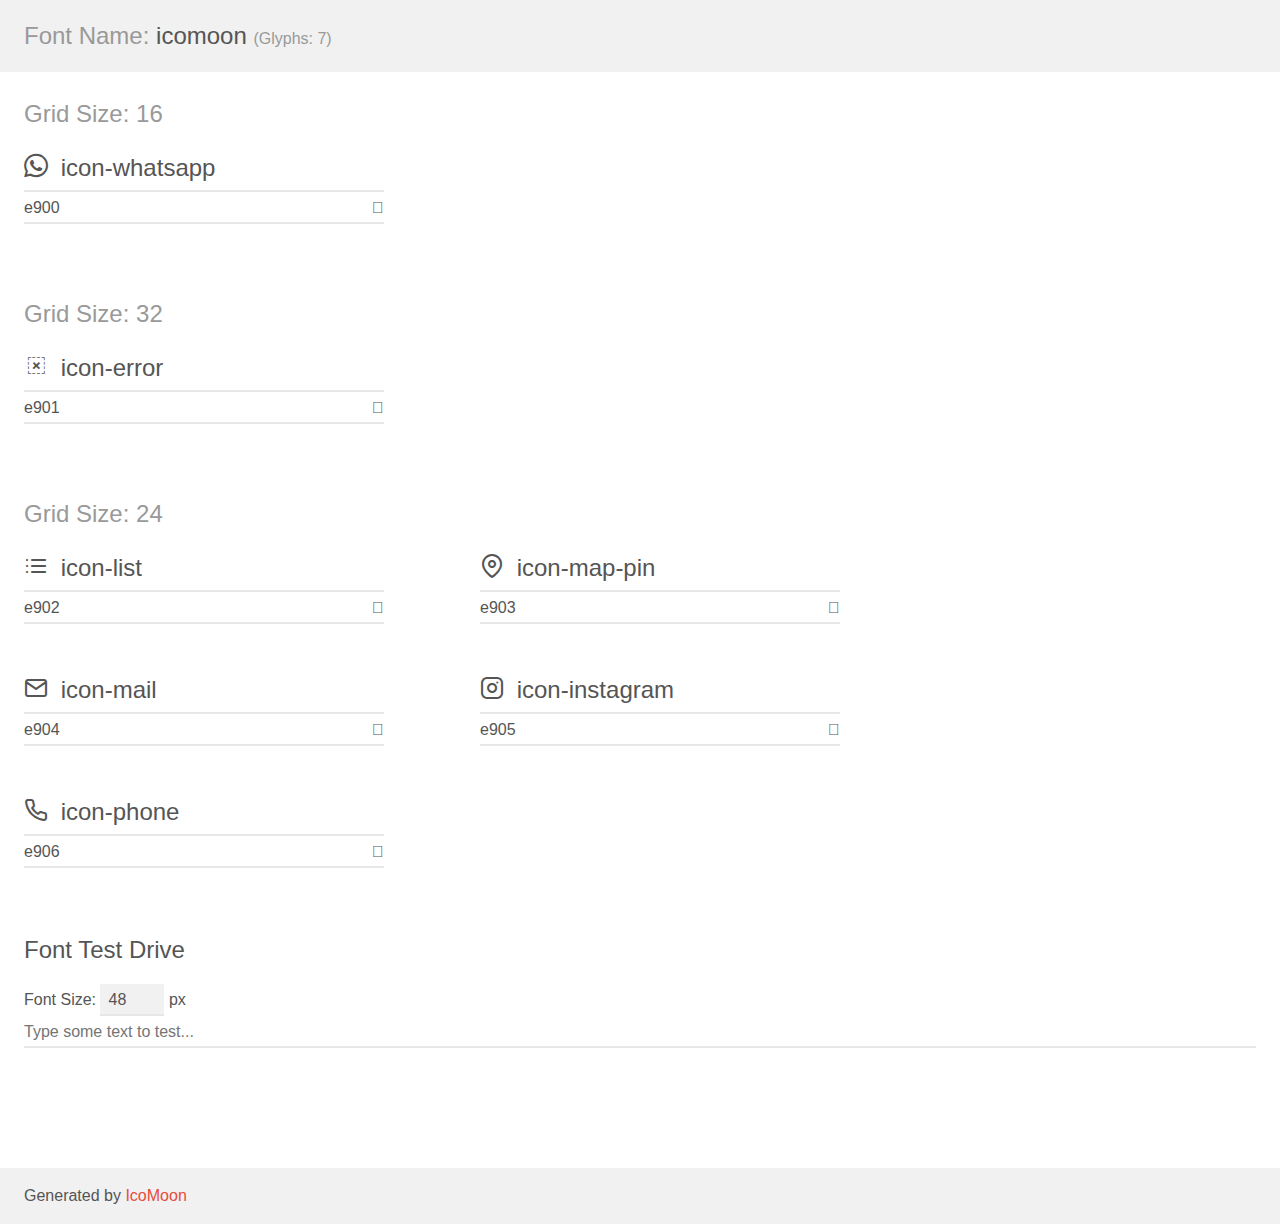
<file: assets/fonts/demo.html>
<!doctype html>
<html>
<head>
    <meta charset="utf-8">
    <title>IcoMoon Demo</title>
    <meta name="description" content="An Icon Font Generated By IcoMoon.io">
    <meta name="viewport" content="width=device-width, initial-scale=1">
    <link rel="stylesheet" href="demo-files/demo.css">
    <link rel="stylesheet" href="style.css"></head>
<body>
    <div class="bgc1 clearfix">
        <h1 class="mhmm mvm"><span class="fgc1">Font Name:</span> icomoon <small class="fgc1">(Glyphs:&nbsp;7)</small></h1>
    </div>
    <div class="clearfix mhl ptl">
        <h1 class="mvm mtn fgc1">Grid Size: 16</h1>
        <div class="glyph fs1">
            <div class="clearfix bshadow0 pbs">
                <span class="icon-whatsapp"></span>
                <span class="mls"> icon-whatsapp</span>
            </div>
            <fieldset class="fs0 size1of1 clearfix hidden-false">
                <input type="text" readonly value="e900" class="unit size1of2" />
                <input type="text" maxlength="1" readonly value="&#xe900;" class="unitRight size1of2 talign-right" />
            </fieldset>
            <div class="fs0 bshadow0 clearfix hidden-true">
                <span class="unit pvs fgc1">liga: </span>
                <input type="text" readonly value="" class="liga unitRight" />
            </div>
        </div>
    </div>
    <div class="clearfix mhl ptl">
        <h1 class="mvm mtn fgc1">Grid Size: 32</h1>
        <div class="glyph fs2">
            <div class="clearfix bshadow0 pbs">
                <span class="icon-error"></span>
                <span class="mls"> icon-error</span>
            </div>
            <fieldset class="fs0 size1of1 clearfix hidden-false">
                <input type="text" readonly value="e901" class="unit size1of2" />
                <input type="text" maxlength="1" readonly value="&#xe901;" class="unitRight size1of2 talign-right" />
            </fieldset>
            <div class="fs0 bshadow0 clearfix hidden-true">
                <span class="unit pvs fgc1">liga: </span>
                <input type="text" readonly value="" class="liga unitRight" />
            </div>
        </div>
    </div>
    <div class="clearfix mhl ptl">
        <h1 class="mvm mtn fgc1">Grid Size: 24</h1>
        <div class="glyph fs3">
            <div class="clearfix bshadow0 pbs">
                <span class="icon-list"></span>
                <span class="mls"> icon-list</span>
            </div>
            <fieldset class="fs0 size1of1 clearfix hidden-false">
                <input type="text" readonly value="e902" class="unit size1of2" />
                <input type="text" maxlength="1" readonly value="&#xe902;" class="unitRight size1of2 talign-right" />
            </fieldset>
            <div class="fs0 bshadow0 clearfix hidden-true">
                <span class="unit pvs fgc1">liga: </span>
                <input type="text" readonly value="" class="liga unitRight" />
            </div>
        </div>
        <div class="glyph fs3">
            <div class="clearfix bshadow0 pbs">
                <span class="icon-map-pin"></span>
                <span class="mls"> icon-map-pin</span>
            </div>
            <fieldset class="fs0 size1of1 clearfix hidden-false">
                <input type="text" readonly value="e903" class="unit size1of2" />
                <input type="text" maxlength="1" readonly value="&#xe903;" class="unitRight size1of2 talign-right" />
            </fieldset>
            <div class="fs0 bshadow0 clearfix hidden-true">
                <span class="unit pvs fgc1">liga: </span>
                <input type="text" readonly value="" class="liga unitRight" />
            </div>
        </div>
        <div class="glyph fs3">
            <div class="clearfix bshadow0 pbs">
                <span class="icon-mail"></span>
                <span class="mls"> icon-mail</span>
            </div>
            <fieldset class="fs0 size1of1 clearfix hidden-false">
                <input type="text" readonly value="e904" class="unit size1of2" />
                <input type="text" maxlength="1" readonly value="&#xe904;" class="unitRight size1of2 talign-right" />
            </fieldset>
            <div class="fs0 bshadow0 clearfix hidden-true">
                <span class="unit pvs fgc1">liga: </span>
                <input type="text" readonly value="" class="liga unitRight" />
            </div>
        </div>
        <div class="glyph fs3">
            <div class="clearfix bshadow0 pbs">
                <span class="icon-instagram"></span>
                <span class="mls"> icon-instagram</span>
            </div>
            <fieldset class="fs0 size1of1 clearfix hidden-false">
                <input type="text" readonly value="e905" class="unit size1of2" />
                <input type="text" maxlength="1" readonly value="&#xe905;" class="unitRight size1of2 talign-right" />
            </fieldset>
            <div class="fs0 bshadow0 clearfix hidden-true">
                <span class="unit pvs fgc1">liga: </span>
                <input type="text" readonly value="" class="liga unitRight" />
            </div>
        </div>
        <div class="glyph fs3">
            <div class="clearfix bshadow0 pbs">
                <span class="icon-phone"></span>
                <span class="mls"> icon-phone</span>
            </div>
            <fieldset class="fs0 size1of1 clearfix hidden-false">
                <input type="text" readonly value="e906" class="unit size1of2" />
                <input type="text" maxlength="1" readonly value="&#xe906;" class="unitRight size1of2 talign-right" />
            </fieldset>
            <div class="fs0 bshadow0 clearfix hidden-true">
                <span class="unit pvs fgc1">liga: </span>
                <input type="text" readonly value="" class="liga unitRight" />
            </div>
        </div>
    </div>

    <!--[if gt IE 8]><!-->
    <div class="mhl clearfix mbl">
        <h1>Font Test Drive</h1>
        <label>
            Font Size: <input id="fontSize" type="number" class="textbox0 mbm"
            min="8" value="48" />
            px
        </label>
        <input id="testText" type="text" class="phl size1of1 mvl"
        placeholder="Type some text to test..." value=""/>
        <div id="testDrive" class="icon-" style="font-family: icomoon">&nbsp;
        </div>
    </div>
    <!--<![endif]-->
    <div class="bgc1 clearfix">
        <p class="mhl">Generated by <a href="https://icomoon.io/app">IcoMoon</a></p>
    </div>

    <script src="demo-files/demo.js"></script>
</body>
</html>
</file>
<file: assets/fonts/demo-files/demo.css>
body {
  padding: 0;
  margin: 0;
  font-family: sans-serif;
  font-size: 1em;
  line-height: 1.5;
  color: #555;
  background: #fff;
}
h1 {
  font-size: 1.5em;
  font-weight: normal;
}
small {
  font-size: .66666667em;
}
a {
  color: #e74c3c;
  text-decoration: none;
}
a:hover, a:focus {
  box-shadow: 0 1px #e74c3c;
}
.bshadow0, input {
  box-shadow: inset 0 -2px #e7e7e7;
}
input:hover {
  box-shadow: inset 0 -2px #ccc;
}
input, fieldset {
  font-family: sans-serif;
  font-size: 1em;
  margin: 0;
  padding: 0;
  border: 0;
}
input {
  color: inherit;
  line-height: 1.5;
  height: 1.5em;
  padding: .25em 0;
}
input:focus {
  outline: none;
  box-shadow: inset 0 -2px #449fdb;
}
.glyph {
  font-size: 16px;
  width: 15em;
  padding-bottom: 1em;
  margin-right: 4em;
  margin-bottom: 1em;
  float: left;
  overflow: hidden;
}
.liga {
  width: 80%;
  width: calc(100% - 2.5em);
}
.talign-right {
  text-align: right;
}
.talign-center {
  text-align: center;
}
.bgc1 {
  background: #f1f1f1;
}
.fgc1 {
  color: #999;
}
.fgc0 {
  color: #000;
}
p {
  margin-top: 1em;
  margin-bottom: 1em;
}
.mvm {
  margin-top: .75em;
  margin-bottom: .75em;
}
.mtn {
  margin-top: 0;
}
.mtl, .mal {
  margin-top: 1.5em;
}
.mbl, .mal {
  margin-bottom: 1.5em;
}
.mal, .mhl {
  margin-left: 1.5em;
  margin-right: 1.5em;
}
.mhmm {
  margin-left: 1em;
  margin-right: 1em;
}
.mls {
  margin-left: .25em;
}
.ptl {
  padding-top: 1.5em;
}
.pbs, .pvs {
  padding-bottom: .25em;
}
.pvs, .pts {
  padding-top: .25em;
}
.unit {
  float: left;
}
.unitRight {
  float: right;
}
.size1of2 {
  width: 50%;
}
.size1of1 {
  width: 100%;
}
.clearfix:before, .clearfix:after {
  content: " ";
  display: table;
}
.clearfix:after {
  clear: both;
}
.hidden-true {
  display: none;
}
.textbox0 {
  width: 3em;
  background: #f1f1f1;
  padding: .25em .5em;
  line-height: 1.5;
  height: 1.5em;
}
#testDrive {
  display: block;
  padding-top: 24px;
  line-height: 1.5;
}
.fs0 {
  font-size: 16px;
}
.fs1 {
  font-size: 24px;
}
.fs2 {
  font-size: 24px;
}
.fs3 {
  font-size: 24px;
}
</file>
<file: assets/fonts/style.css>
@font-face {
  font-family: "icomoon";
  src: url("icons/icomoon.eot?ow2j5l");
  src: url("icons/icomoon.eot?ow2j5l#iefix") format("embedded-opentype"),
    url("icons/icomoon.ttf?ow2j5l") format("truetype"),
    url("icons/icomoon.woff?ow2j5l") format("woff"),
    url("icons/icomoon.svg?ow2j5l#icomoon") format("svg");
  font-weight: normal;
  font-style: normal;
  font-display: block;
}

[class^="icon-"],
[class*=" icon-"] {
  /* use !important to prevent issues with browser extensions that change fonts */
  font-family: "icomoon" !important;
  speak: never;
  font-style: normal;
  font-weight: normal;
  font-variant: normal;
  text-transform: none;
  line-height: 1;

  /* Better Font Rendering =========== */
  -webkit-font-smoothing: antialiased;
  -moz-osx-font-smoothing: grayscale;
}

.icon-whatsapp:before {
  content: "\e900";
}
.icon-error:before {
  content: "\e901";
}
.icon-list:before {
  content: "\e902";
}
.icon-map-pin:before {
  content: "\e903";
}
.icon-mail:before {
  content: "\e904";
}
.icon-instagram:before {
  content: "\e905";
}
.icon-phone:before {
  content: "\e906";
}
</file>
